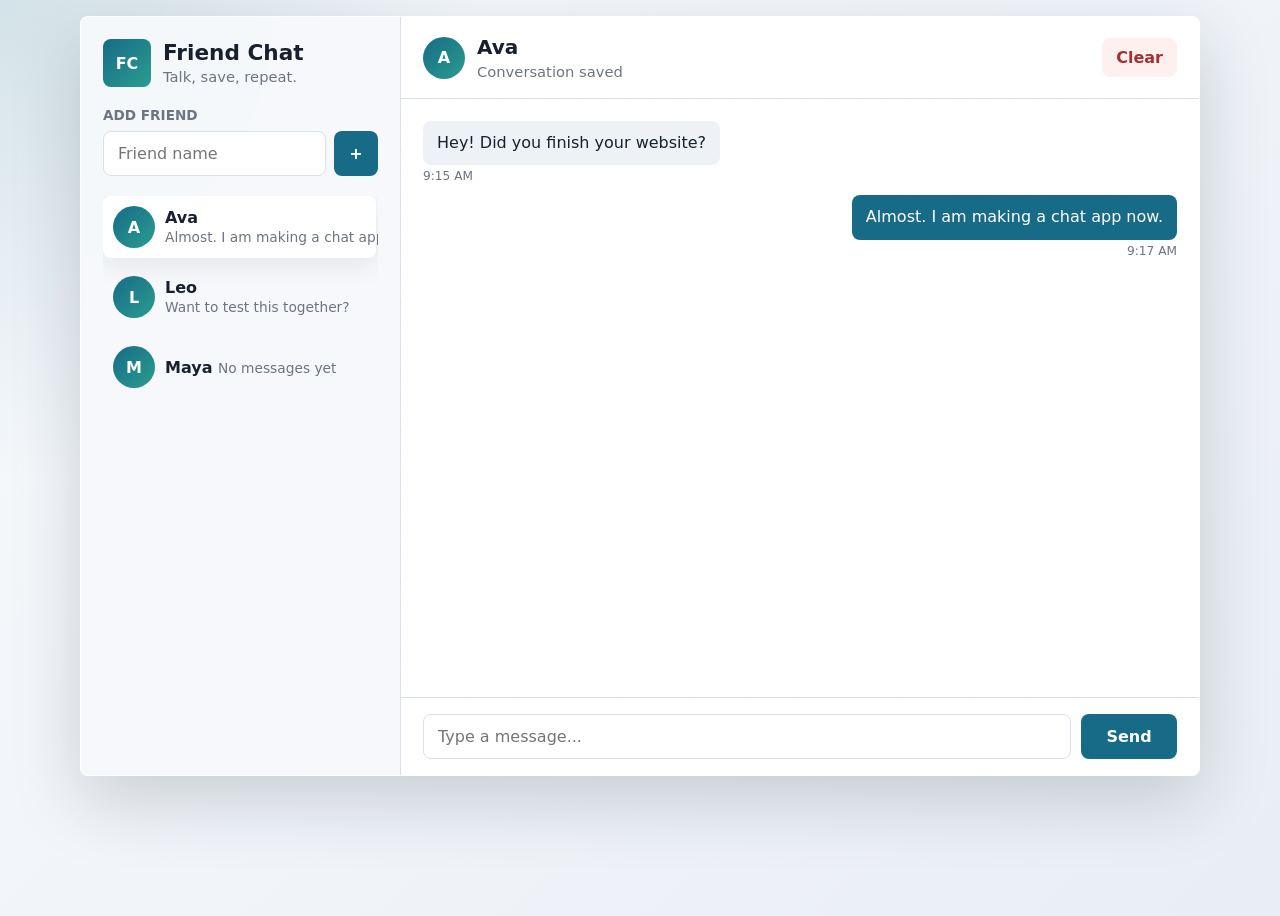
<file: index.html>
<!doctype html>
<html lang="en">
  <head>
    <meta charset="utf-8" />
    <meta name="viewport" content="width=device-width, initial-scale=1" />
    <title>Friend Chat</title>
    <link rel="stylesheet" href="styles.css" />
  </head>
  <body>
    <main class="app-shell">
      <aside class="sidebar" aria-label="Friends">
        <div class="brand-row">
          <div class="brand-mark">FC</div>
          <div>
            <h1>Friend Chat</h1>
            <p>Talk, save, repeat.</p>
          </div>
        </div>

        <form class="add-friend" id="friendForm">
          <label for="friendName">Add friend</label>
          <div class="friend-input-row">
            <input id="friendName" name="friendName" autocomplete="off" placeholder="Friend name" />
            <button type="submit" aria-label="Add friend">+</button>
          </div>
        </form>

        <nav class="friend-list" id="friendList" aria-label="Friend list"></nav>
      </aside>

      <section class="chat-panel" aria-label="Chat">
        <header class="chat-header">
          <div class="active-avatar" id="activeAvatar">A</div>
          <div>
            <h2 id="activeName">Ava</h2>
            <p id="activeStatus">Online now</p>
          </div>
          <button class="clear-button" id="clearChat" type="button">Clear</button>
        </header>

        <div class="messages" id="messages" aria-live="polite"></div>

        <form class="composer" id="messageForm">
          <input id="messageInput" autocomplete="off" placeholder="Type a message..." />
          <button type="submit">Send</button>
        </form>
      </section>
    </main>

    <script src="script.js"></script>
  </body>
</html>
</file>
<file: styles.css>
:root {
  color-scheme: light;
  --ink: #18202f;
  --muted: #6d7482;
  --line: #d9dfeb;
  --panel: #ffffff;
  --surface: #f5f7fb;
  --accent: #176b87;
  --accent-dark: #0f5268;
  --accent-soft: #d9eef4;
  --sent: #176b87;
  --received: #eef2f6;
  --danger: #a33131;
  font-family: Inter, ui-sans-serif, system-ui, -apple-system, BlinkMacSystemFont, "Segoe UI", sans-serif;
}

* {
  box-sizing: border-box;
}

body {
  min-height: 100vh;
  margin: 0;
  color: var(--ink);
  background:
    radial-gradient(circle at top left, rgba(23, 107, 135, 0.16), transparent 30rem),
    linear-gradient(135deg, #f8fafc 0%, #e9eef5 100%);
}

button,
input {
  font: inherit;
}

.app-shell {
  width: min(1120px, calc(100% - 32px));
  height: min(760px, calc(100vh - 32px));
  min-height: 560px;
  margin: 16px auto;
  display: grid;
  grid-template-columns: 320px minmax(0, 1fr);
  overflow: hidden;
  background: rgba(255, 255, 255, 0.72);
  border: 1px solid rgba(255, 255, 255, 0.8);
  border-radius: 8px;
  box-shadow: 0 24px 70px rgba(24, 32, 47, 0.18);
  backdrop-filter: blur(18px);
}

.sidebar {
  display: flex;
  min-width: 0;
  flex-direction: column;
  gap: 20px;
  padding: 22px;
  border-right: 1px solid var(--line);
  background: rgba(245, 247, 251, 0.88);
}

.brand-row,
.chat-header {
  display: flex;
  align-items: center;
  gap: 12px;
}

.brand-mark,
.active-avatar,
.friend-avatar {
  display: grid;
  flex: 0 0 auto;
  place-items: center;
  color: white;
  background: linear-gradient(135deg, #176b87, #2a9d8f);
  font-weight: 800;
}

.brand-mark {
  width: 48px;
  height: 48px;
  border-radius: 8px;
}

h1,
h2,
p {
  margin: 0;
}

h1 {
  font-size: 1.35rem;
  line-height: 1.1;
}

.brand-row p,
.chat-header p {
  margin-top: 4px;
  color: var(--muted);
  font-size: 0.92rem;
}

.add-friend {
  display: grid;
  gap: 8px;
}

.add-friend label {
  color: var(--muted);
  font-size: 0.85rem;
  font-weight: 700;
  text-transform: uppercase;
}

.friend-input-row {
  display: grid;
  grid-template-columns: minmax(0, 1fr) 44px;
  gap: 8px;
}

input {
  width: 100%;
  min-width: 0;
  border: 1px solid var(--line);
  border-radius: 8px;
  padding: 12px 14px;
  color: var(--ink);
  background: white;
  outline: none;
}

input:focus {
  border-color: var(--accent);
  box-shadow: 0 0 0 3px rgba(23, 107, 135, 0.15);
}

button {
  border: 0;
  border-radius: 8px;
  color: white;
  background: var(--accent);
  cursor: pointer;
  font-weight: 800;
}

button:hover {
  background: var(--accent-dark);
}

.friend-list {
  display: grid;
  gap: 8px;
  overflow: auto;
  padding-right: 2px;
}

.friend-card {
  display: grid;
  grid-template-columns: 42px minmax(0, 1fr);
  gap: 10px;
  width: 100%;
  padding: 10px;
  align-items: center;
  text-align: left;
  color: var(--ink);
  background: transparent;
}

.friend-card:hover,
.friend-card.active {
  background: white;
  box-shadow: 0 8px 24px rgba(24, 32, 47, 0.08);
}

.friend-avatar,
.active-avatar {
  width: 42px;
  height: 42px;
  border-radius: 50%;
}

.friend-name {
  overflow: hidden;
  font-weight: 800;
  text-overflow: ellipsis;
  white-space: nowrap;
}

.friend-preview {
  margin-top: 3px;
  overflow: hidden;
  color: var(--muted);
  font-size: 0.86rem;
  font-weight: 500;
  text-overflow: ellipsis;
  white-space: nowrap;
}

.chat-panel {
  display: grid;
  min-width: 0;
  grid-template-rows: auto minmax(0, 1fr) auto;
  background: var(--panel);
}

.chat-header {
  min-width: 0;
  padding: 18px 22px;
  border-bottom: 1px solid var(--line);
}

.chat-header h2 {
  overflow-wrap: anywhere;
  font-size: 1.25rem;
}

.clear-button {
  margin-left: auto;
  padding: 10px 14px;
  color: var(--danger);
  background: #fff0f0;
}

.clear-button:hover {
  background: #ffe1e1;
}

.messages {
  display: flex;
  min-height: 0;
  flex-direction: column;
  gap: 12px;
  overflow-y: auto;
  padding: 22px;
  background:
    linear-gradient(rgba(255, 255, 255, 0.88), rgba(255, 255, 255, 0.88)),
    repeating-linear-gradient(135deg, #e9eef5 0 1px, transparent 1px 18px);
}

.empty-state {
  margin: auto;
  max-width: 360px;
  color: var(--muted);
  text-align: center;
  line-height: 1.5;
}

.message {
  display: grid;
  max-width: min(72%, 520px);
  gap: 4px;
}

.message.sent {
  align-self: flex-end;
}

.message.received {
  align-self: flex-start;
}

.bubble {
  padding: 11px 14px;
  border-radius: 8px;
  line-height: 1.4;
  overflow-wrap: anywhere;
}

.sent .bubble {
  color: white;
  background: var(--sent);
}

.received .bubble {
  color: var(--ink);
  background: var(--received);
}

.time {
  color: var(--muted);
  font-size: 0.76rem;
}

.sent .time {
  text-align: right;
}

.composer {
  display: grid;
  grid-template-columns: minmax(0, 1fr) 96px;
  gap: 10px;
  padding: 16px 22px;
  border-top: 1px solid var(--line);
  background: white;
}

@media (max-width: 760px) {
  .app-shell {
    width: 100%;
    height: 100vh;
    min-height: 0;
    margin: 0;
    grid-template-columns: 1fr;
    grid-template-rows: auto minmax(0, 1fr);
    border-radius: 0;
  }

  .sidebar {
    gap: 12px;
    padding: 14px;
    border-right: 0;
    border-bottom: 1px solid var(--line);
  }

  .brand-row {
    display: none;
  }

  .friend-list {
    display: flex;
    overflow-x: auto;
    padding-bottom: 4px;
  }

  .friend-card {
    width: 132px;
    flex: 0 0 132px;
  }

  .friend-preview {
    display: none;
  }

  .chat-header,
  .messages,
  .composer {
    padding-right: 14px;
    padding-left: 14px;
  }

  .message {
    max-width: 88%;
  }
}
</file>
